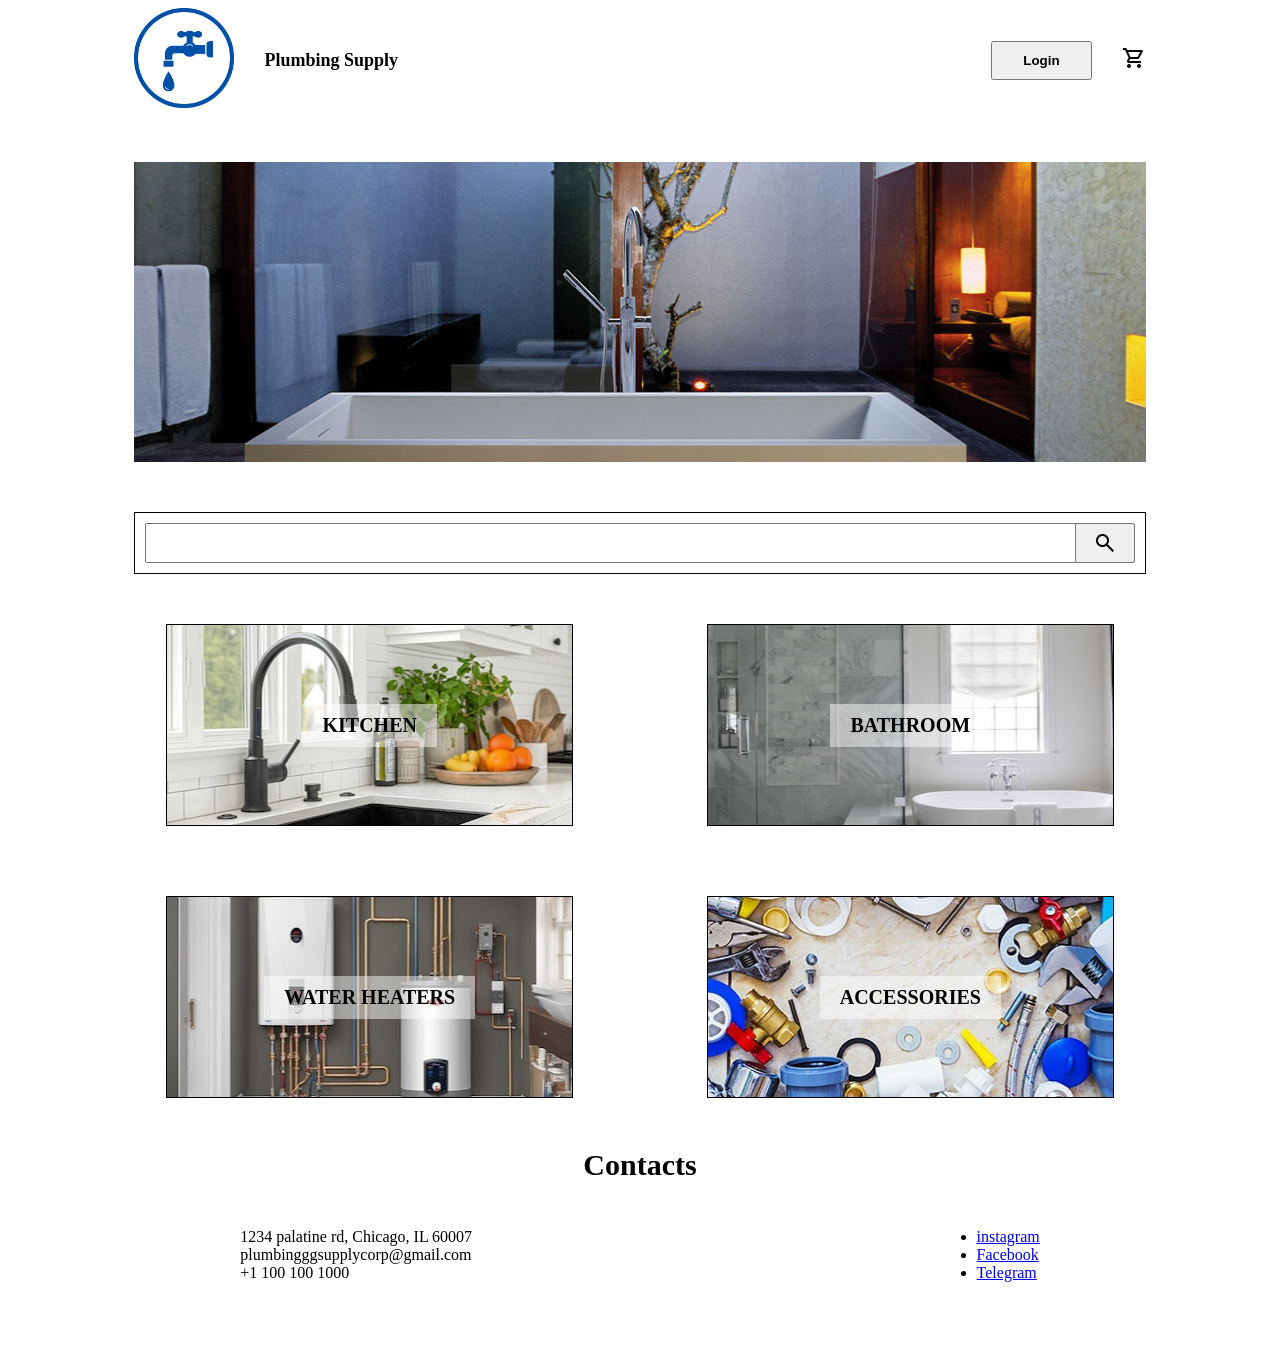
<file: index.html>
<!DOCTYPE html>
<html lang="en">
<head>
    <meta charset="UTF-8">
    <meta name="viewport" content="width=device-width, initial-scale=1.0">
    <link rel="stylesheet" href="https://fonts.googleapis.com/css2?family=Material+Symbols+Outlined:opsz,wght,FILL,GRAD@20..48,100..700,0..1,-50..200" />
    <link rel="stylesheet" href="styles/main.css">
    <link rel="stylesheet" href="styles/popup.css">
    <title>Plumbing Supply</title>
</head>
<body>
    <header>
        <div>
            <div class="logo_box">
                <img src="assets/images/logo.jpg" alt="oops...">
            </div>
            <h1>Plumbing Supply</h1>
        </div>
        <div>
            <button class="popup_opener" data-popup_id="login_form">Login</button>
            <div>
                <i class="material-symbols-outlined">shopping_cart</i>
            </div>
        </div>
    </header>
    <section id="page">
        <div class="top_banner"></div>
        <div class="search_bar">
            <input type="text">
            <button class="material-symbols-outlined">search</button>
        </div>
        <div class="item_collection">
            <div style="background-image: url(assets/images/kitchen.jpg)">
                <h4>Kitchen</h4>
            </div>
            <div style="background-image: url(assets/images/bathroom.jpg)">
                <h4>Bathroom</h4>
            </div>
            <div style="background-image: url(assets/images/water_heaters.jpeg)">
                <h4>Water heaters</h4>
            </div>
            <div style="background-image: url(assets/images/accessories.jpg)">
                <h4>Accessories</h4>
            </div>
        </div>
    </section>
    <footer>
        <div class="contacts">
            <h3>Contacts</h3>
            <div>
                <p>
                    1234 palatine rd, Chicago, IL 60007
                    <br>
                    plumbingggsupplycorp@gmail.com
                    <br>
                    +1 100 100 1000
                </p>
                <ul>
                    <li><a href="instagram.com">instagram</a></li>
                    <li><a href="facebook.com">Facebook</a></li>
                    <li><a href="telegram.org">Telegram</a></li>
                </ul>
            </div>
        </div>
    </footer>
    <div id="login_form" class="popup hidden">
        <div class="closer">⨯</div>
        <h3>Log In</h3>
        <form action="">
            <div>
                <label>
                    Email address
                    <!-- <br> -->
                    <input type="email">
                </label>
            </div>
            <div>
                <label>
                Password
                <!-- <br> -->
                <input type="password">
                </label>
            </div>
            <div class="button_box">
                <button type="submit">Sign In</button>
            </div>
            <div class="button_box item_braker">or</div>
            <div class="button_box">
                <button class="popup_opener" data-popup_id="register_form" data-close_popup_id="login_form">Register</button>
            </div>
        </form>
    </div>
    <div id="register_form" class="popup hidden">
        <div class="closer">⨯</div>
        <h3>Register</h3>
        <form action="">
            <div>
                <label>
                    First name
                    <input type="text">
                </label>
            </div>
            <div>
                <label>
                    Last name
                    <input type="text">
                </label>
            </div>
            <div>
                <label>
                    Email address
                    <input type="email">
                </label>
            </div>
            <div>
                <label>
                    Create password
                    <input type="password">
                </label>
            </div>
            <div>
                <label>
                    Phone number
                    <input type="tel">
                </label>
            </div>
            <div class="button_box">
                <button>Register</button>
            </div>
            <div class="button_box item_braker">or</div>
            <div class="button_box">
                <button type="submit" class="popup_opener" data-popup_id="login_form" data-close_popup_id="register_form">Sign In</button>
            </div>
        </form>
    </div>
    <script>
        // window.onload = function(){
        //     console.log("hello world")
        //     alert("hello guys")
        // }
    </script>
    <script src="js/main.js"></script>
    <script src="js/popup.js"></script>
</body>
</html>
</file>
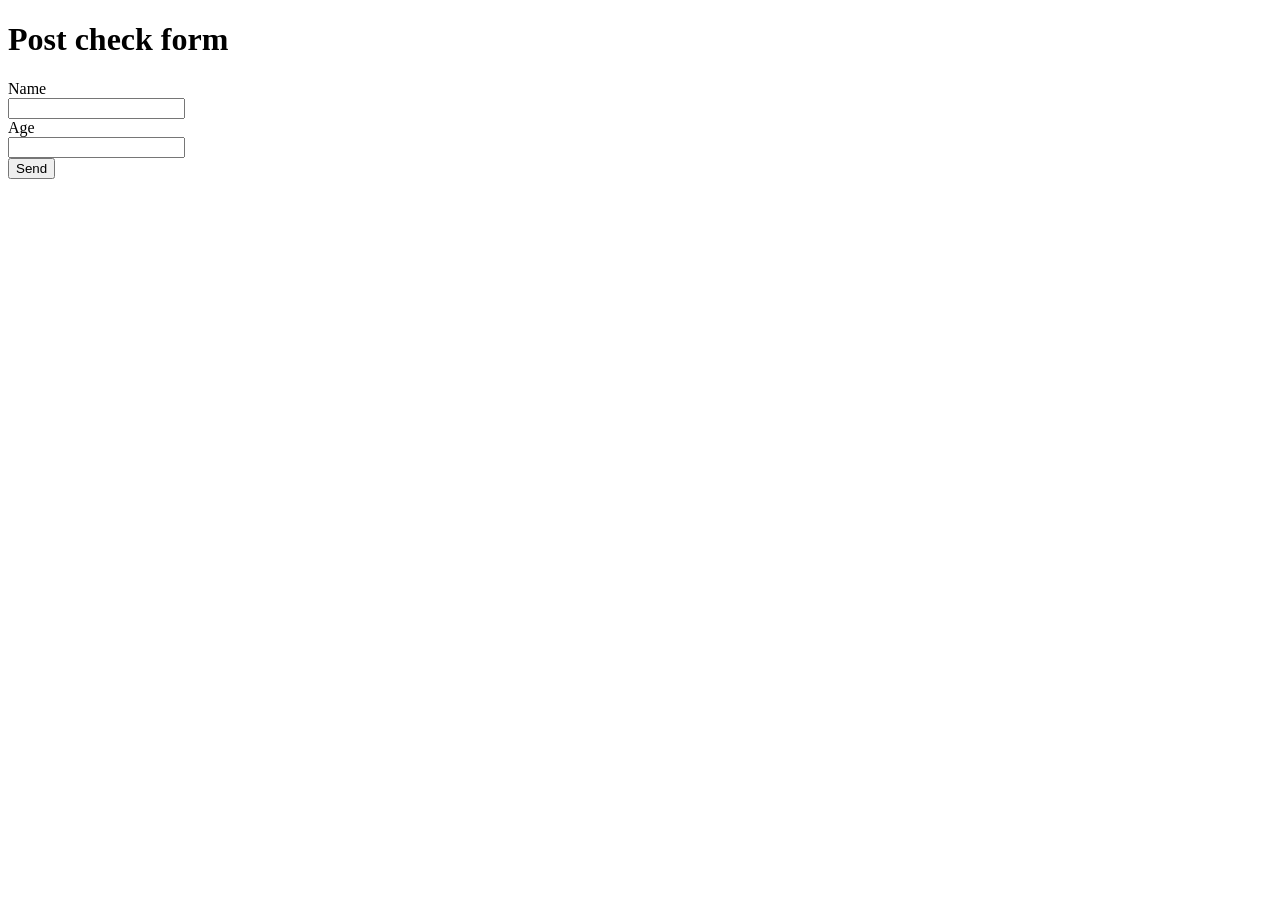
<file: backend/post_check.html>
<!DOCTYPE html>
<html lang="en">
<head>
    <meta charset="UTF-8">
    <meta name="viewport" content="width=device-width, initial-scale=1.0">
    <title>Post check</title>
</head>
<body>
    <h1>Post check form</h1>
    <form action="http://localhost:8080/" method="POST">
        <div>
            <label for="login">Name</label>
            <br>
            <input type="text" name="name">
        </div>
        <div>
            <label for="password">Age</label>
            <br>
            <input type="text" name="age">
        </div>
        <div>
            <button type="submit">Send</button>
        </div>
    </form>
</body>
</html>
</file>
<file: styles/main.css>
h1 {
    margin: auto 30px;
    font-size: large;
}

header {
    display: flex;
    justify-content: space-between;
    align-items: center;
    padding: 0 10%;
}

header > div {
    display: flex;
    align-items: center;
}

header > div button {
    margin: auto 30px;
    padding: 10px 30px;
    font-weight: bolder;
}

section {
    padding: 0 10%;
}

.logo_box {
    width: 100px;
}

.logo_box > img {
    width: 100%;
}

.top_banner {
    background-image: url(../assets/images/header_banner.jpg);
    height: 300px;
    background-repeat: no-repeat;
    background-position: center;
    margin: 50px auto;
}

.search_bar {
    height: 40px;
    position: relative;
    padding: 10px 5px;
    border: 1px black solid;
}

.search_bar > input[type="text"] {
    top: 10px;
    right: 10px;
    bottom: 10px;
    left: 10px;
    position: absolute;
    font-size: 20px;
    padding: 5px 20px;
}

.search_bar > button {
    position: absolute;
    right: 10px;
    top: 10px;
    height: 40px;
    width: 60px;
}

.item_collection {
    display: flex;
    flex-wrap: wrap;
    justify-content: space-around;
    gap: 70px;
    margin: 50px auto;
}

.item_collection > div {
    display: flex;
    justify-content: center;
    align-items: center;
    width: 40%;
    height: 200px;
    background-repeat: no-repeat;
    background-position: center;
    border: 1px black solid;
}

.item_collection > div h4 {
    text-transform: uppercase;
    font-size: 20px;
    padding: 10px 20px;
    background: rgba(255, 255, 255, 0.474);
}

.contacts {
    margin: 50px auto;
}

.contacts > h3 {
    font-size: 30px;
    text-align: center;
}

.contacts > div {
    display: flex;
    justify-content: space-around;

}

.contacts > div p {
    text-align: left;
}
</file>
<file: styles/popup.css>
.popup {
    position: absolute;
    top: 100px;
    border: black 1px solid;
    background-color: white;
    left: 50%;
    transform: translate(-50%, 0);
}

.popup form {
    padding: 10px 20px;
}

.popup input {
    width: 100%;
}

.popup input[type="text"] {
    text-transform: capitalize;
}

.popup label {
    width: 100%;
}

.popup form > div {
    width: 100%;
    margin-bottom: 20px;
}

.closer {
    position: absolute;
    top: 3px;
    right: 3px;
    border: black 1px solid;
    width: fit-content;
    padding: 3px 7px;
    cursor: pointer;
}

.closer:hover {
    background-color: lightgray;
}

.popup h3 {
    text-align: center;
}

.popup form > div button {
    margin: 0 auto;
}

.popup .button_box {
    text-align: center;
}

.popup form button {
    width: 120px;
}

.popup form .item_braker {
    margin: -15px 0 5px 0;
}

.popup.hidden {
    display: none;
}
</file>
